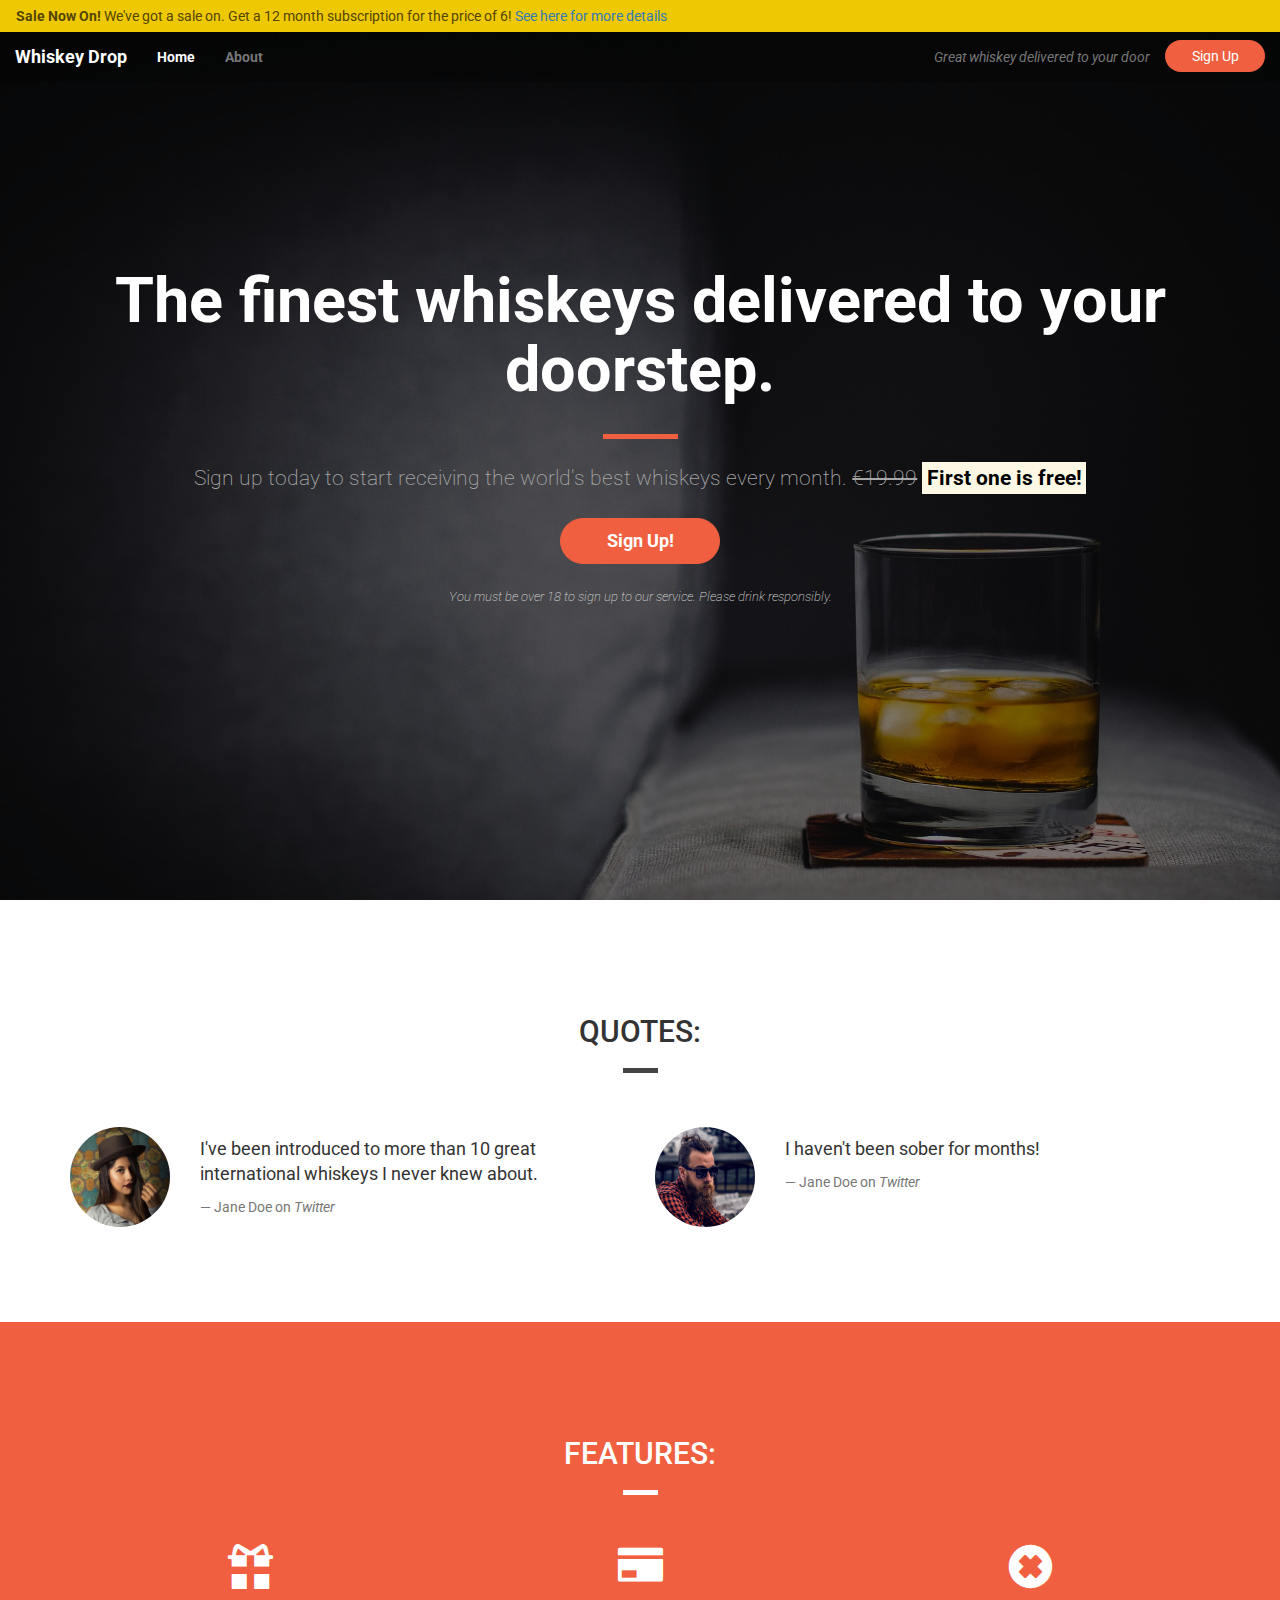
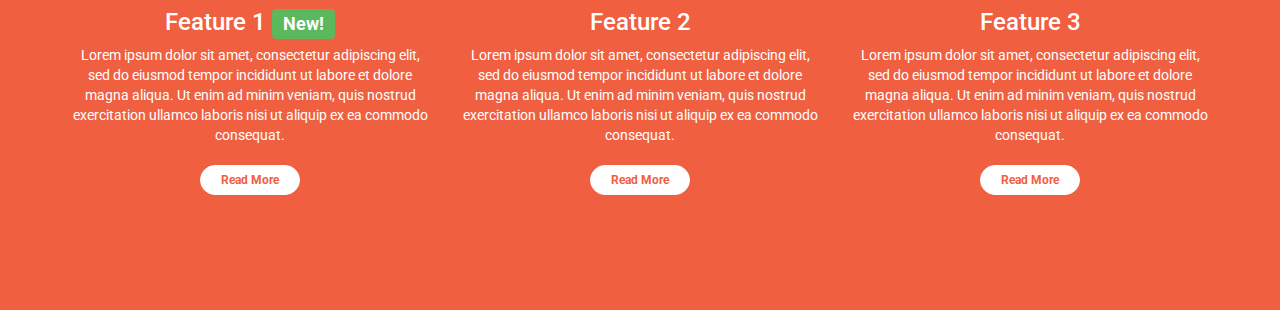
<file: bootstrap/index.html>
<!DOCTYPE html>
<html lang="en-us">

<head>
    <meta charset="utf-8">
    <meta name="viewport" content="width=device-width, initial-scale=1.0">
    <title>Whiskey Drop | Taste a new whiskey every month</title>
    <link rel="stylesheet" href="https://maxcdn.bootstrapcdn.com/bootstrap/3.3.7/css/bootstrap.min.css">
    <link href="https://fonts.googleapis.com/css?family=Roboto:400,400i,700,700i" rel="stylesheet">
    <link rel="stylesheet" href="css/style.css">
</head>

<body>
    <nav class="navbar navbar-default">
        <div class="container-fluid alert-container hidden-xs">
            <div class="row">
                <div class="col-xs-12">
                    <div class="site-wide-alert alert alert-warning">
                        <strong>Sale Now On!</strong> We've got a sale on. Get a 12 month subscription for the price of 6! <a href="">See here for more details</a>
                    </div>
                </div>
            </div>
        </div>

        <div class="container-fluid">
            <div class="navbar-header">
                <a href="/" class="navbar-brand">
                    Whiskey Drop
                </a>
                <button type="button" class="navbar-toggle collapsed" data-toggle="collapse" data-target="#navbar">
                    <span class="sr-only">Toggle navigation</span>
                    <span class="icon-bar"></span>
                    <span class="icon-bar"></span>
                    <span class="icon-bar"></span>
                </button>
            </div>

            <div class="navbar-collapse collapse" id="navbar">
                <ul class="nav navbar-nav">
                    <li class="active"><a href="/">Home</a></li>
                    <li><a href="">About</a></li>
                    <li class="visible-xs"><a href="">Sign In</a></li>
                </ul>

                <div class="navbar-header navbar-right hidden-xs">
                    <a href="/login" class='btn btn-default navbar-btn'>Sign Up</a>
                    <p class="navbar-text"><i>Great whiskey delivered to your door</i></p>
                </div>
            </div>
        </div>
    </nav>
    <div class="container-fluid callout-container">
        <div class="opaque-overlay">&nbsp;</div>
        <!-- Callout -->
        <div class="row">
            <div class="col-xs-12">
                <section class="callout jumbotron text-center">
                    <h1>The finest whiskeys delivered to your doorstep.</h1>
                    <hr class='block-divider block-divider--orange'>
                    <p class="lead">Sign up today to start receiving the world's best whiskeys every month. <s class="hidden-xs">€19.99</s> <span class="visible-xs"><br></span> <strong><mark>First one is free!</mark></strong></p>
                    <p><button class="btn btn-lg btn--cta btn--red" data-toggle='modal' data-target='#signUpModal'>Sign Up!</button></p>
                    <p class="text-muted"><small>You must be over 18 to sign up to our service. Please drink responsibly.</small></p>
                </section>
            </div>
        </div>
        <!-- /.callout -->
    </div>

    <div class="container-wrapper">
        <div class="container quotes-container content-container">
            <!-- Quotes -->
            <section class="quotes">
                <div class="row">
                    <div class="col-xs-12">
                        <div class="page-header">
                            <h2 class="text-uppercase">Quotes:</h2>
                            <hr class="block-divider block-divider--short">
                        </div>
                    </div>
                </div>
                <div class="row">
                    <div class="col-xs-12 col-md-6">
                        <div class="media">
                            <div class="media-left">
                                <img src="images/girl-image.png" class="img-circle media-object" height=100 width=100>
                            </div>
                            <div class="media-body">
                                <blockquote class="quote">
                                    <p>I've been introduced to more than 10 great international whiskeys I never knew about.</p>
                                    <footer>Jane Doe on <cite title="Twitter">Twitter</cite></footer>
                                </blockquote>
                            </div>
                        </div>
                    </div>
                    <div class="col-xs-12 col-md-6">
                        <div class="media">
                            <div class="media-left">
                                <img src="images/guy-image.png" class="img-circle media-object" height=100 width=100>
                            </div>
                            <div class="media-body">
                                <blockquote class="quote">
                                    <p>I haven't been sober for months!</p>
                                    <footer>Jane Doe on <cite title="Twitter">Twitter</cite></footer>
                                </blockquote>
                            </div>
                        </div>
                    </div>
                </div>
            </section>
            <!-- /.quotes -->
        </div>
    </div>

    <div class="container-wrapper container-wrapper--red">
        <div class="container features-container content-container">
            <!-- Features -->
            <section class="features">
                <div class="row">
                    <div class="col-xs-12">
                        <div class="page-header">
                            <h2 class="text-uppercase">Features:</h2>
                            <hr class="block-divider block-divider--short block-divider--white">
                        </div>
                    </div>
                </div>
                <div class="row">
                    <div class="col-xs-12 col-md-6 col-lg-4">
                        <div class="feature">
                            <h3><span class="glyphicon glyphicon-gift hidden-xs"></span> Feature 1 <span class="label label-success">New!</span></h3>
                            <p>Lorem ipsum dolor sit amet, consectetur adipiscing elit, sed do eiusmod tempor incididunt ut labore et dolore magna aliqua. Ut enim ad minim veniam, quis nostrud exercitation ullamco laboris nisi ut aliquip ex ea commodo consequat.
                            </p>
                            <p><a class="btn btn-sm btn-default" href="">Read More</a></p>
                        </div>
                    </div>
                    <div class="col-xs-12 col-md-6 col-lg-4">
                        <div class="feature">
                            <h3><span class="glyphicon glyphicon-credit-card hidden-xs"></span> Feature 2</h3>
                            <p>Lorem ipsum dolor sit amet, consectetur adipiscing elit, sed do eiusmod tempor incididunt ut labore et dolore magna aliqua. Ut enim ad minim veniam, quis nostrud exercitation ullamco laboris nisi ut aliquip ex ea commodo consequat.
                            </p>
                            <p><a class="btn btn-sm btn-default" href="">Read More</a></p>
                        </div>
                    </div>
                    <div class="col-xs-12 hidden-md col-lg-4">
                        <div class="feature">
                            <h3><span class="glyphicon glyphicon-remove-sign hidden-xs"></span> Feature 3</h3>
                            <p>Lorem ipsum dolor sit amet, consectetur adipiscing elit, sed do eiusmod tempor incididunt ut labore et dolore magna aliqua. Ut enim ad minim veniam, quis nostrud exercitation ullamco laboris nisi ut aliquip ex ea commodo consequat.
                            </p>
                            <p><a class="btn btn-sm btn-default" href="">Read More</a></p>
                        </div>
                    </div>
                </div>
            </section>
            <!-- /.features -->
        </div>
    </div>

    <!-- Modal -->
    <div class="modal fade" id="signUpModal" tabindex="-1" role="dialog" aria-labelledby="myModalLabel">
        <div class="modal-dialog" role="document">
            <div class="modal-content">
                <div class="modal-header">
                    <button type="button" class="close" data-dismiss="modal" aria-label="Close"><span aria-hidden="true">&times;</span></button>
                    <h4 class="modal-title" id="myModalLabel">Sign Up For Whiskey Drop!</h4>
                </div>
                <div class="modal-body">
                    <form>
                        <div class="form-group">
                            <label for="email">Email address</label>
                            <input type="email" class="form-control" id="email" placeholder="Email">
                            <p class="help-block">We'll never share your email address with anyone</p>
                        </div>
                        <div class="form-group">
                            <label for="password">Password</label>
                            <input type="password" class="form-control" id="password" placeholder="Password">
                        </div>
                        <div class="form-group">
                            <label for="passwordRepeat">Repeat Password</label>
                            <input type="password" class="form-control" id="passwordRepeat" placeholder="Repeat Your Password">
                        </div>
                        <button type="submit" class="btn btn-success">Sign Up!</button>
                    </form>
                </div>
            </div>
        </div>
    </div>

    <script src="https://code.jquery.com/jquery-3.2.1.min.js" integrity="sha256-hwg4gsxgFZhOsEEamdOYGBf13FyQuiTwlAQgxVSNgt4=" crossorigin="anonymous"></script>
    <script src="https://maxcdn.bootstrapcdn.com/bootstrap/3.3.7/js/bootstrap.min.js" integrity="sha384-Tc5IQib027qvyjSMfHjOMaLkfuWVxZxUPnCJA7l2mCWNIpG9mGCD8wGNIcPD7Txa" crossorigin="anonymous"></script>
</body>

</html>
</file>
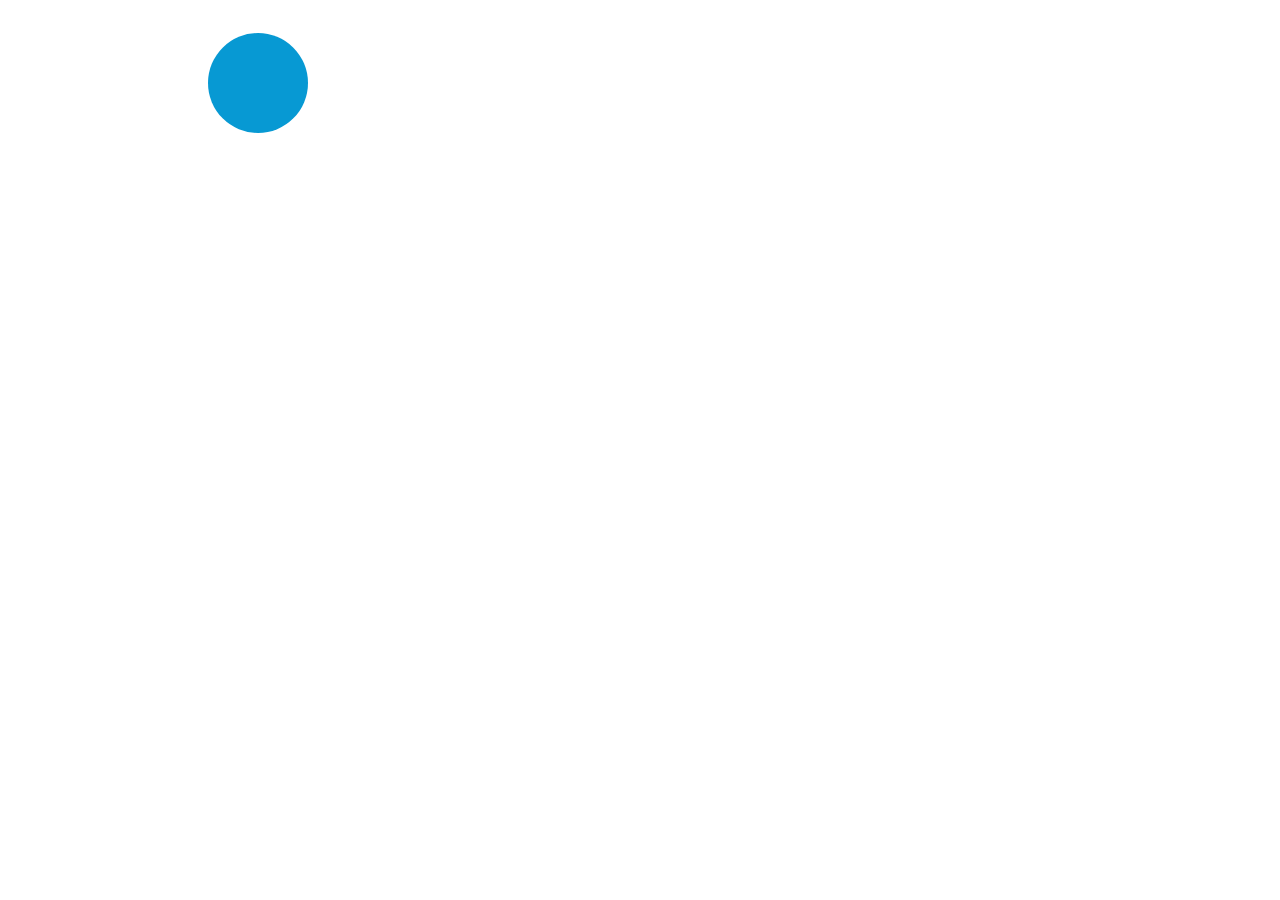
<file: keyframes/index.html>
<!DOCTYPE html>
<html lang="en">
<head>
    <meta charset="UTF-8">
    <meta name="viewport" content="width=device-width, initial-scale=1.0">
    <meta http-equiv="X-UA-Compatible" content="ie=edge">
    <link rel="stylesheet" href="fun.css" type="text/css" />
    <title>Document</title>
</head>
<body>

    <div class="box"></div>


    <div class="box2"></div>
 
</body>
</html>
</file>
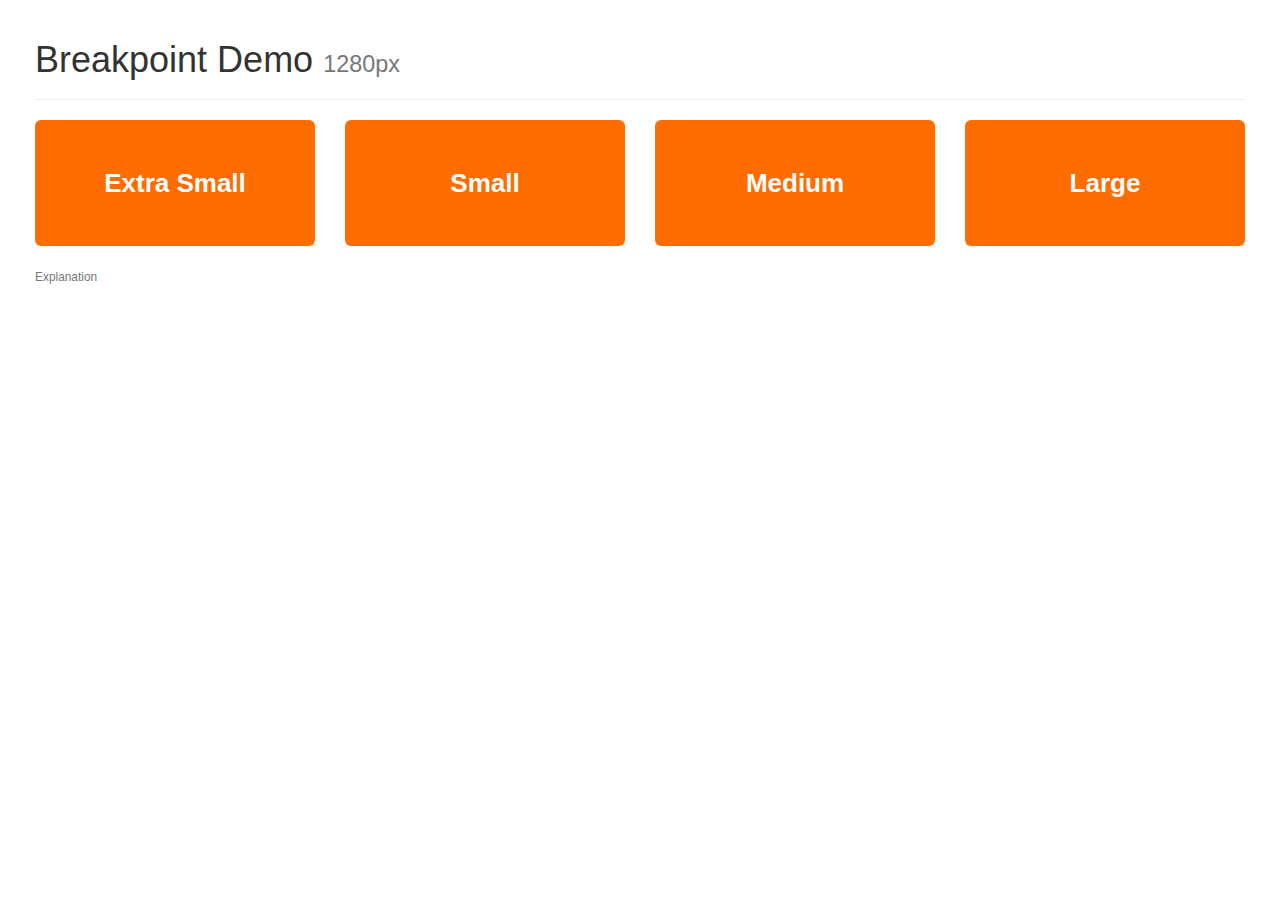
<file: bootstrap/breakpoint_demo.html>
<!DOCTYPE html>
<html lang="en-us">

<head>
    <meta charset="utf-8">
    <meta name="viewport" content="width=device-width, initial-scale=1.0">
    <title>Breakpoint demo</title>
    <link rel="stylesheet" href="https://maxcdn.bootstrapcdn.com/bootstrap/3.3.7/css/bootstrap.min.css">
    <style>
        body {
            padding: 0 20px;
        }

        .box {
            background-color: #444444;
            opacity: .25;
            text-align: center;
            padding: 50px 0;
            color: white;
            font-size: 26px;
            line-height: 26px;
            border-radius: 6px;
            margin-bottom: 20px;
        }

        @media (min-width: 1200px) {
            .box-lg {
                background-color: #ff6c00;
                opacity: 1;
            }
        }

        @media (min-width: 992px) {
            .box-md {
                background-color: #ff6c00;
                opacity: 1;
            }
        }

        @media (min-width: 768px) {
            .box-sm {
                background-color: #ff6c00;
                opacity: 1;
            }
        }

        .box-xs {
            background-color: #ff6c00;
            opacity: 1;
        }
    </style>
</head>

<body>
    <header class="header">
        <div class="container-fluid">
            <div class="row">
                <div class="col-xs-12">
                    <div class="page-header">
                        <h1>Breakpoint Demo <small id="resolution"></small></h1>
                    </div>
                </div>
            </div>
        </div>
    </header>
    <main class="grid">
        <div class="container-fluid">
            <div class="row">
                <div class="col-xs-6 col-sm-3">
                    <div class="box box-xs"><strong>Extra Small</strong></div>
                </div>
                <div class="col-xs-6 col-sm-3">
                    <div class="box box-sm"><strong>Small</strong></div>
                </div>
                <div class="col-xs-6 col-sm-3">
                    <div class="box box-md"><strong>Medium</strong></div>
                </div>
                <div class="col-xs-6 col-sm-3">
                    <div class="box box-lg"><strong>Large</strong></div>
                </div>
            </div>
        </div>
    </main>
    <footer>
        <div class="container-fluid">
            <div class="row">
                <div class="col-xs-12">
                    <p><small><a class="text-muted" data-toggle="collapse" href="#help" aria-expanded="false" aria-controls="collapseExample">Explanation</a></small></p>
                    <div class="collapse" id="help">
                        <hr>
                        <p>Bootstrap has four main breakpoints:</p>
                        <ul>
                            <li>Large: <code>>1200px</code></li>
                            <li>Medium: <code>=992px</code></li>
                            <li>Small: <code>>=768px</code></li>
                            <li>Extra small: <code><768px</code></li>
                        </ul>
                    </div>

                </div>
            </div>
        </div>
    </footer>
    <script src="https://code.jquery.com/jquery-3.2.1.min.js"></script>
    <script src="https://maxcdn.bootstrapcdn.com/bootstrap/3.3.7/js/bootstrap.min.js"></script>
    <script>
        /* global $ */
        var el = $('#resolution');
        $(window).on('load resize', function() {
            el.html($(window).width() + 'px');
        })
    </script>
</body>

</html>
</file>
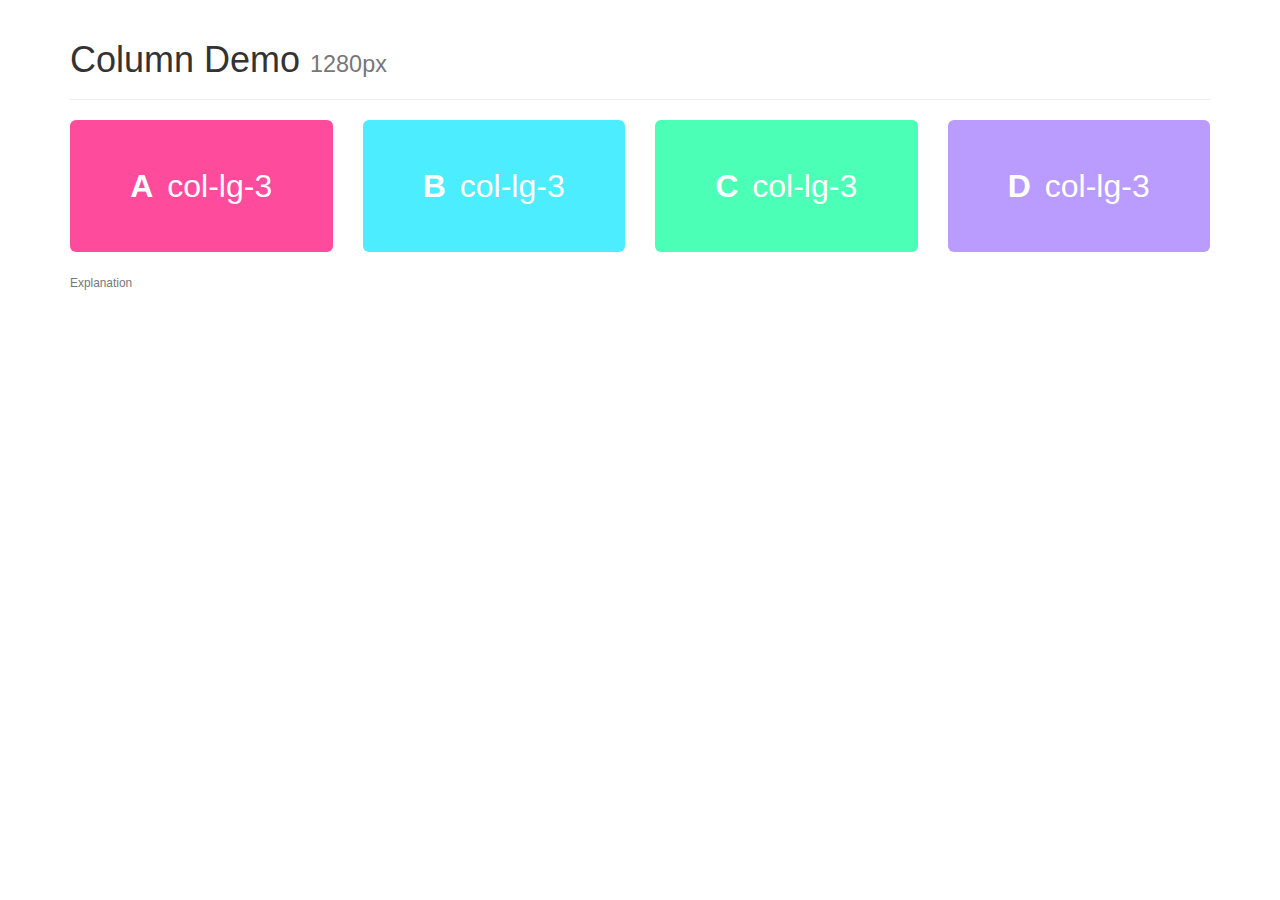
<file: bootstrap/column_demo.html>
<!DOCTYPE html>
<html lang="en-us">

<head>
    <meta charset="utf-8">
    <meta name="viewport" content="width=device-width, initial-scale=1.0">
    <title>Column demo</title>
    <link rel="stylesheet" href="https://maxcdn.bootstrapcdn.com/bootstrap/3.3.7/css/bootstrap.min.css">
    <style>
        .box {
            background-color: #444444;
            text-align: center;
            padding: 50px 0;
            color: white;
            font-size: 32px;
            line-height: 32px;
            border-radius: 6px;
            margin-bottom: 20px;
        }

        .box strong {
            margin-right: 5px;
        }

        .box-1 {
            background-color: #ff4b9c;
        }

        .box-2 {
            background-color: #4bedff;
        }

        .box-3 {
            background-color: #4bffb6;
        }

        .box-4 {
            background-color: #BA9BFF;
        }
    </style>
</head>

<body>
    <header class="header">
        <div class="container">
            <div class="row">
                <div class="col-xs-12">
                    <div class="page-header">
                        <h1>Column Demo <small id="resolution"></small></h1>
                    </div>
                </div>
            </div>
        </div>
    </header>
    <main class="grid">
        <div class="container">
            <div class="row">
                <div class="col-xs-12 col-sm-6 col-md-4 col-lg-3">
                    <div class="box box-1">
                        <span class="visible-lg"><strong>A</strong> col-lg-3</span>
                        <span class="visible-md"><strong>A</strong> col-md-4</span>
                        <span class="visible-sm"><strong>A</strong> col-sm-6</span>
                        <span class="visible-xs"><strong>A</strong> col-xs-12</span>
                    </div>
                </div>
                <div class="col-xs-12 col-sm-6 col-md-8 col-lg-3">
                    <div class="box box-2">
                        <span class="visible-lg"><strong>B</strong> col-lg-3</span>
                        <span class="visible-md"><strong>B</strong> col-md-8</span>
                        <span class="visible-sm"><strong>B</strong> col-sm-6</span>
                        <span class="visible-xs"><strong>B</strong> col-xs-12</span>
                    </div>
                </div>
                <div class="col-xs-12 col-sm-12 col-md-6 col-lg-3">
                    <div class="box box-3">
                        <span class="visible-lg"><strong>C</strong> col-lg-3</span>
                        <span class="visible-md"><strong>C</strong> col-md-6</span>
                        <span class="visible-sm"><strong>C</strong> col-sm-12</span>
                        <span class="visible-xs"><strong>C</strong> col-xs-12</span>
                    </div>
                </div>
                <div class="col-xs-12 col-sm-12 col-md-6 col-lg-3">
                    <div class="box box-4">
                        <span class="visible-lg"><strong>D</strong> col-lg-3</span>
                        <span class="visible-md"><strong>D</strong> col-md-6</span>
                        <span class="visible-sm"><strong>D</strong> col-sm-12</span>
                        <span class="visible-xs"><strong>D</strong> col-xs-12</span>
                    </div>
                </div>
            </div>
        </div>
    </main>
    <footer>
        <div class="container">
            <div class="row">
                <div class="col-xs-12">
                    <p><small><a class="text-muted" data-toggle="collapse" href="#help" aria-expanded="false" aria-controls="collapseExample">Explanation</a></small></p>
                    <div class="collapse" id="help">
                        <hr>
                        <p>Taking A (pink) as an example:</p>
                        <ul>
                            <li>Above large breakpoint it occupies 3 columns with <code>.col-xs-3</code></li>
                            <li>Above medium breakpoint it occupies 4 columns with <code>.col-md-4</code></li>
                            <li>Above small breakpoint it occupies 6 columns with <code>.col-sm-6</code></li>
                            <li>Below extra small breakpoint it occupies 12 columns with <code>.col-sm-12</code></li>
                        </ul>
                    </div>
                </div>
            </div>
        </div>
    </footer>
    <script src="https://code.jquery.com/jquery-3.2.1.min.js"></script>
    <script src="https://maxcdn.bootstrapcdn.com/bootstrap/3.3.7/js/bootstrap.min.js"></script>
    <script>
        /* global $ */
        var el = $('#resolution');
        $(window).on('load resize', function() {
            el.html($(window).width() + 'px');
        })
    </script>
</body>

</html>
</file>
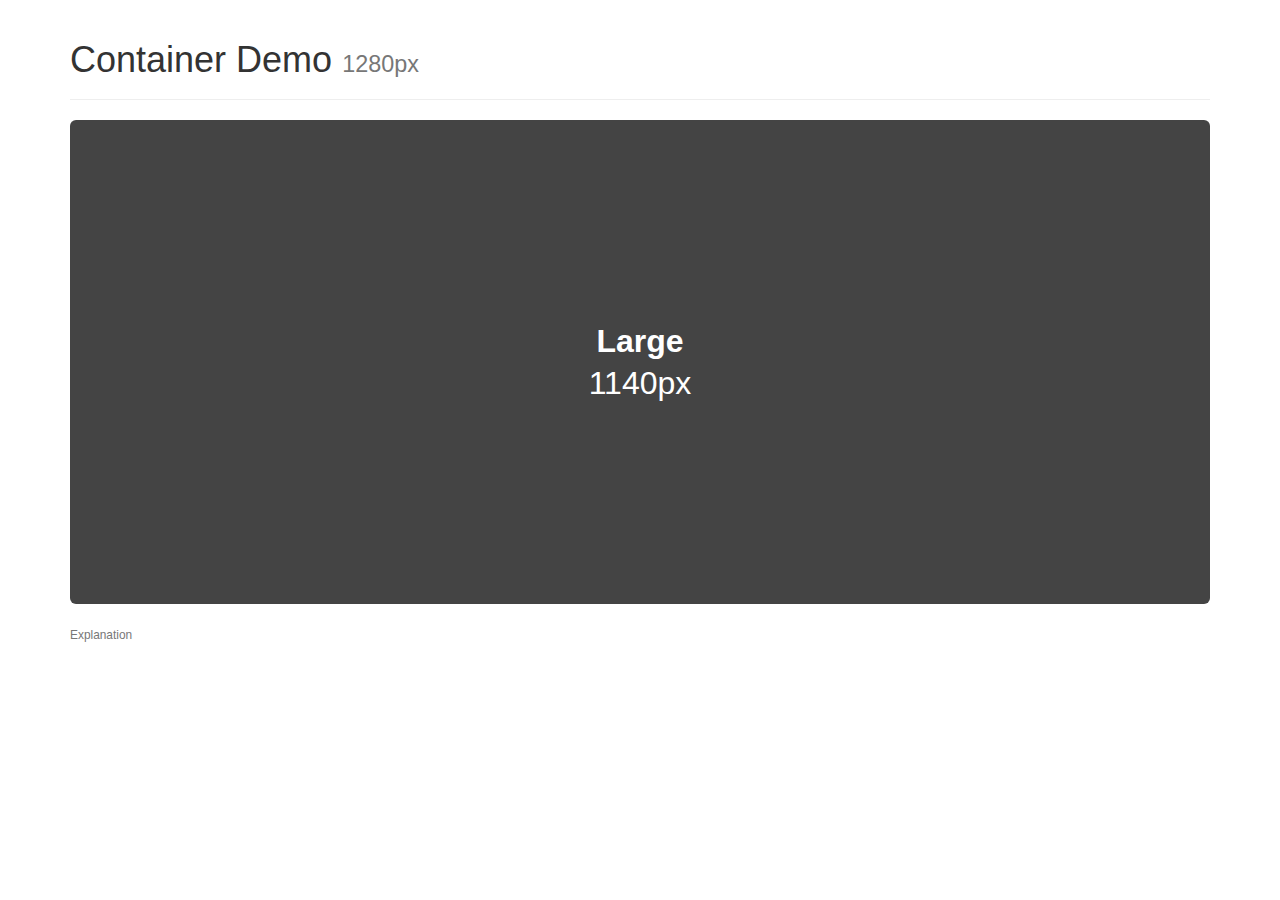
<file: bootstrap/container_demo.html>
<!DOCTYPE html>
<html lang="en-us">

<head>
    <meta charset="utf-8">
    <meta name="viewport" content="width=device-width, initial-scale=1.0">
    <title>Container demo</title>
    <link rel="stylesheet" href="https://maxcdn.bootstrapcdn.com/bootstrap/3.3.7/css/bootstrap.min.css">
    <style>
        body {
            padding: 0 20px;
        }

        .box {
            background-color: #444444;
            text-align: center;
            padding: 200px 0;
            color: white;
            font-size: 32px;
            line-height: 42px;
            border-radius: 6px;
        }
    </style>
</head>

<body>
    <header class="header">
        <div class="container">
            <div class="row">
                <div class="col-xs-12">
                    <div class="page-header">
                        <h1>Container Demo <small id="resolution"></small></h1>
                    </div>
                </div>
            </div>
        </div>
    </header>
    <main class="grid">
        <div class="container">
            <div class="row">
                <div class="col-xs-12">
                    <div class="box">
                        <strong class="visible-xs">Extra small</strong>
                        <strong class="visible-sm">Small</strong>
                        <strong class="visible-md">Medium</strong>
                        <strong class="visible-lg">Large</strong> <span class="visible-xs">100%</span>
                        <span id="width"></span>
                    </div>
                </div>
            </div>
        </div>
    </main>
    <footer>
        <div class="container">
            <div class="row">
                <div class="col-xs-12">
                    <br>
                    <p><small><a class="text-muted" data-toggle="collapse" href="#help" aria-expanded="false" aria-controls="collapseExample">Explanation</a></small></p>
                    <div class="collapse" id="help">
                        <hr>
                        <p>The Bootstrap grid container element has a different fixed width depending on the currently active breakpoint</p>
                        <ul>
                            <li>Large: <code>1100px</code></li>
                            <li>Medium: <code>940px</code></li>
                            <li>Small: <code>720px</code></li>
                            <li>Extra small: <code>100%</code></li>
                        </ul>
                    </div>
                </div>
            </div>
        </div>
    </footer>
    <script src="https://code.jquery.com/jquery-3.2.1.min.js"></script>
    <script src="https://maxcdn.bootstrapcdn.com/bootstrap/3.3.7/js/bootstrap.min.js"></script>
    <script>
        /* global $ */
        var el = $('#resolution');
        var width = $('#width');
        $(window).on('load resize', function() {
            el.html($(window).width() + 'px');
            width.html(width.parent().width() + 'px');
        })
    </script>
</body>

</html>
</file>
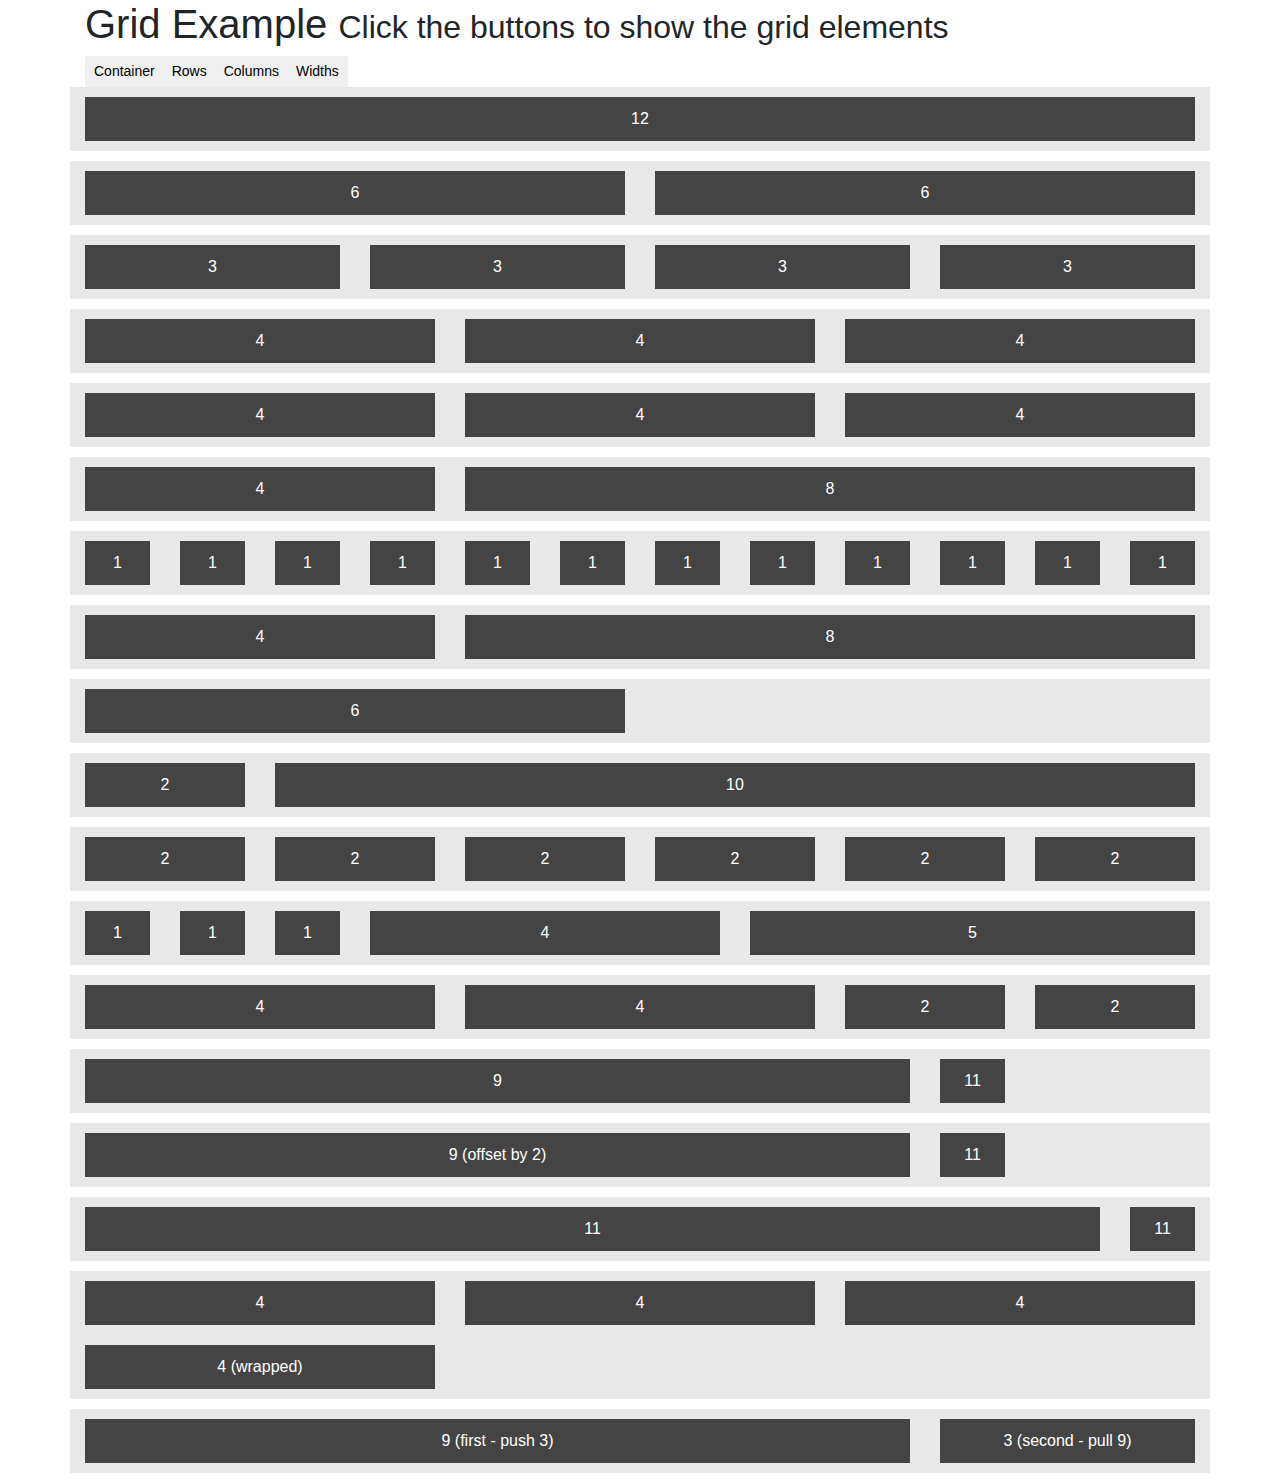
<file: bootstrap/grid_example.html>
<!DOCTYPE html>
<html lang="en-us">

<head>
    <meta charset="utf-8">
    <meta name="viewport" content="width=device-width, initial-scale=1.0">
    <title>Grid system example</title>
    <link rel="stylesheet" href="https://stackpath.bootstrapcdn.com/bootstrap/4.1.1/css/bootstrap.min.css">
    <style>
        body {
            padding: 0 20px;
        }

        .header {
            padding-left: 0;
            padding-right: 0;
        }

        .grid .row {
            background-color: #e8e8e8;
            margin-bottom: 10px;
            min-height: 60px;
        }

        .grid .row>div {
        }

        .grid .grid-element {
            padding: 10px;
            background-color: #444;
            color: white;
            text-align: center;
            min-height: 40px;
            margin-top: 10px;
            margin-bottom: 10px;
        }

        .grid .grid-element span {
        }

        .grid .controls {
            position: fixed;
            bottom: 10px;
            left: 10px;
        }
    </style>
</head>

<body>
    <header class="header">
        <div class="container">
            <div class="row">
                <div class="col-12">
                    <div class="page-header">
                        <h1>Grid Example <small>Click the buttons to show the grid elements</small></h1>
                        <div class='controls'>
                            <div class="btn-group" role="group" aria-label="...">
                                <button type="button" class="btn btn-sm btn-default active" id="toggleContainer">Container</button>
                                <button type="button" class="btn btn-sm btn-default active" id="toggleRows">Rows</button>
                                <button type="button" class="btn btn-sm btn-default active" id="toggleColumns">Columns</button>
                                <button type="button" class="btn btn-sm btn-default active" id="toggleNumbers">Widths</button>
                            </div>
                        </div>
                    </div>
                </div>
            </div>
        </div>
    </header>
    <main class="grid">
        <div class="container">
            <div class="row">
                <div class="col-12">
                    <div class="grid-element"><span>12</span></div>
                </div>
            </div>
            <div class="row">
                <div class="col-6">
                    <div class="grid-element"><span>6</span></div>
                </div>
                <div class="col-6">
                    <div class="grid-element"><span>6</span></div>
                </div>
            </div>
            <div class="row">
                <div class="col-3">
                    <div class="grid-element"><span>3</span></div>
                </div>
                <div class="col-3">
                    <div class="grid-element"><span>3</span></div>
                </div>
                <div class="col-3">
                    <div class="grid-element"><span>3</span></div>
                </div>
                <div class="col-3">
                    <div class="grid-element"><span>3</span></div>
                </div>
            </div>
            <div class="row">
                <div class="col-4">
                    <div class="grid-element"><span>4</span></div>
                </div>
                <div class="col-4">
                    <div class="grid-element"><span>4</span></div>
                </div>
                <div class="col-4">
                    <div class="grid-element"><span>4</span></div>
                </div>
            </div>
            
            <div class="row">
                <div class="col-4">
                    <div class="grid-element"><span>4</span></div>
                </div>
                <div class="col-4">
                    <div class="grid-element"><span>4</span></div>
                </div>
                <div class="col-4">
                    <div class="grid-element"><span>4</span></div>
                </div>
            </div>
            <div class="row">
                <div class="col-4">
                    <div class="grid-element"><span>4</span></div>
                </div>
                <div class="col-8">
                    <div class="grid-element"><span>8</span></div>
                </div>
            </div>
            <div class="row">
                <div class="col-1">
                    <div class="grid-element"><span>1</span></div>
                </div>
                <div class="col-1">
                    <div class="grid-element"><span>1</span></div>
                </div>
                <div class="col-1">
                    <div class="grid-element"><span>1</span></div>
                </div>
                <div class="col-1">
                    <div class="grid-element"><span>1</span></div>
                </div>
                <div class="col-1">
                    <div class="grid-element"><span>1</span></div>
                </div>
                <div class="col-1">
                    <div class="grid-element"><span>1</span></div>
                </div>
                <div class="col-1">
                    <div class="grid-element"><span>1</span></div>
                </div>
                <div class="col-1">
                    <div class="grid-element"><span>1</span></div>
                </div>
                <div class="col-1">
                    <div class="grid-element"><span>1</span></div>
                </div>
                <div class="col-1">
                    <div class="grid-element"><span>1</span></div>
                </div>
                <div class="col-1">
                    <div class="grid-element"><span>1</span></div>
                </div>
                <div class="col-1">
                    <div class="grid-element"><span>1</span></div>
                </div>
            </div>
            <div class="row">
                <div class="col-4">
                    <div class="grid-element"><span>4</span></div>
                </div>
                <div class="col-8">
                    <div class="grid-element"><span>8</span></div>
                </div>
            </div>
            <div class="row">
                <div class="col-6 col-offset-3">
                    <div class="grid-element"><span>6</span></div>
                </div>
            </div>
            <div class="row">
                <div class="col-2">
                    <div class="grid-element"><span>2</span></div>
                </div>
                <div class="col-10">
                    <div class="grid-element"><span>10</span></div>
                </div>
            </div>
            <div class="row">
                <div class="col-2">
                    <div class="grid-element"><span>2</span></div>
                </div>
                <div class="col-2">
                    <div class="grid-element"><span>2</span></div>
                </div>
                <div class="col-2">
                    <div class="grid-element"><span>2</span></div>
                </div>
                <div class="col-2">
                    <div class="grid-element"><span>2</span></div>
                </div>
                <div class="col-2">
                    <div class="grid-element"><span>2</span></div>
                </div>
                <div class="col-2">
                    <div class="grid-element"><span>2</span></div>
                </div>
            </div>
            <div class="row">
                <div class="col-1">
                    <div class="grid-element"><span>1</span></div>
                </div>
                <div class="col-1">
                    <div class="grid-element"><span>1</span></div>
                </div>
                <div class="col-1">
                    <div class="grid-element"><span>1</span></div>
                </div>
                <div class="col-4">
                    <div class="grid-element"><span>4</span></div>
                </div>
                <div class="col-5">
                    <div class="grid-element"><span>5</span></div>
                </div>
            </div>
            <div class="row">
                <div class="col-4">
                    <div class="grid-element"><span>4</span></div>
                </div>
                <div class="col-4">
                    <div class="grid-element"><span>4</span></div>
                </div>
                <div class="col-2">
                    <div class="grid-element"><span>2</span></div>
                </div>
                <div class="col-2">
                    <div class="grid-element"><span>2</span></div>
                </div>
            </div>
            <div class="row">
                <div class="col-9">
                    <div class="grid-element"><span>9</span></div>
                </div>
                <div class="col-1">
                    <div class="grid-element"><span>11</span></div>
                </div>
            </div>
            <div class="row">
                <div class="col-9 col-offset-2">
                    <div class="grid-element"><span>9 (offset by 2)</span></div>
                </div>
                <div class="col-1">
                    <div class="grid-element"><span>11</span></div>
                </div>
            </div>
            <div class="row">
                <div class="col-11">
                    <div class="grid-element"><span>11</span></div>
                </div>
                <div class="col-1">
                    <div class="grid-element"><span>11</span></div>
                </div>
            </div>
            <div class="row">
                <div class="col-4">
                    <div class="grid-element"><span>4</span></div>
                </div>
                <div class="col-4">
                    <div class="grid-element"><span>4</span></div>
                </div>
                <div class="col-4">
                    <div class="grid-element"><span>4</span></div>
                </div>
                <div class="col-4">
                    <div class="grid-element"><span>4 (wrapped)</span></div>
                </div>
            </div>
            <div class="row">
                <div class="col-9 col-push-3">
                    <div class="grid-element"><span>9 (first - push 3)</span></div>
                </div>
                <div class="col-3 col-pull-9">
                    <div class="grid-element"><span>3 (second - pull 9)</span></div>
                </div>
            </div>
        </div>
    </main>
    <script src="https://code.jquery.com/jquery-3.2.1.min.js"></script>
    <script>
        /* global $ */
        $(document).ready(function() {
            $('#toggleRows').click(function() {
                $('.grid .row').toggle();
                $(this).toggleClass('active');
            });
            $('#toggleColumns').click(function() {
                $('.grid .row > div').toggle();
                $(this).toggleClass('active');
            });
            $('#toggleNumbers').click(function() {
                $('.grid .grid-element span').toggle();
                $(this).toggleClass('active');
            });
            $('#toggleContainer').click(function() {
                $('.header > div, .grid > div').toggleClass('container').toggleClass('container-fluid');
                $(this).toggleClass('active');
            });
        });
    </script>
</body>

</html>
</file>
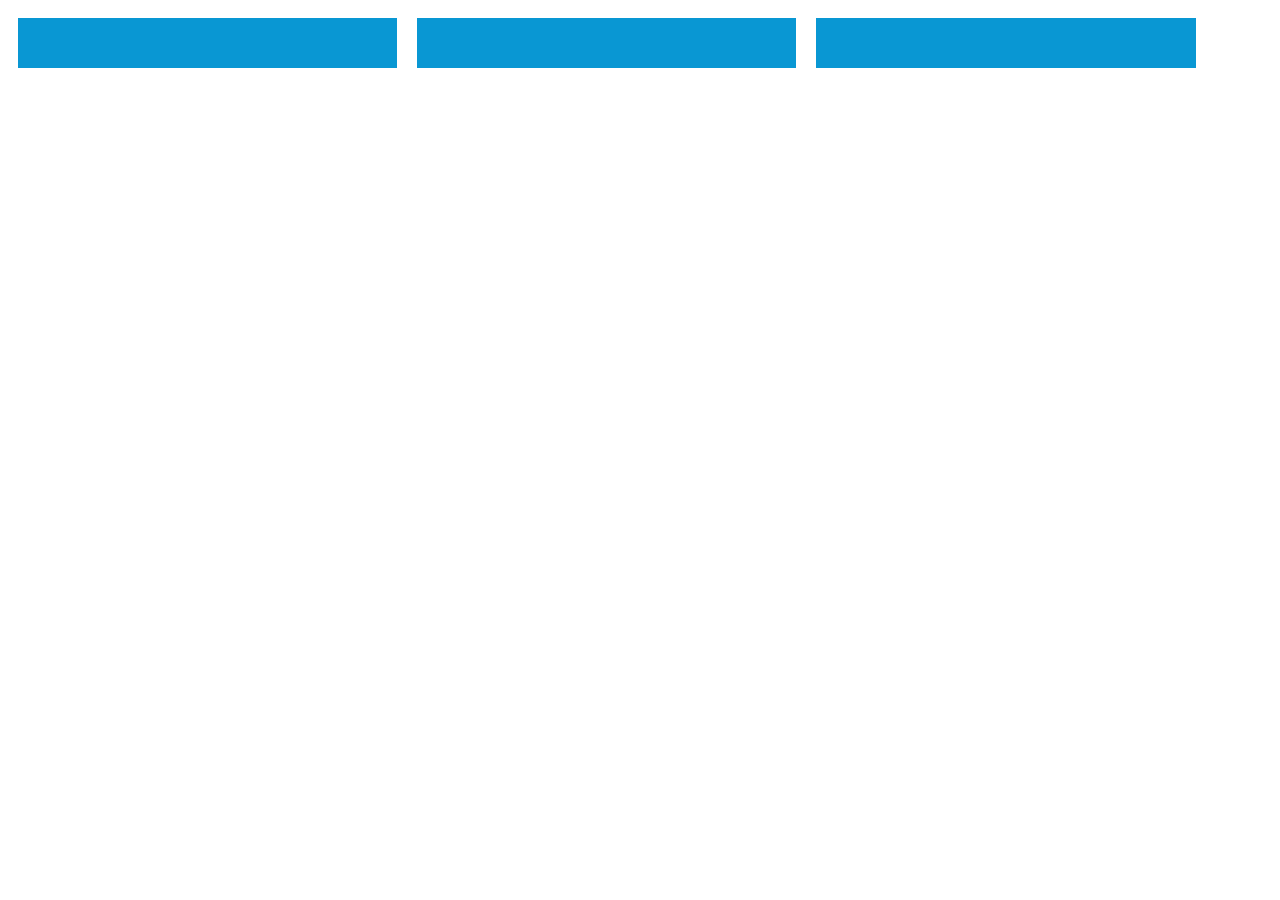
<file: responsive/responsive2.html>
<!DOCTYPE html>
<html lang="en">
<head>
    <meta charset="UTF-8">
    <meta name="viewport" content="width=device-width, initial-scale=1.0">
    <meta http-equiv="X-UA-Compatible" content="ie=edge">
    <link rel="stylesheet" href="../css/mainMF.css" type="text/css" />
    <title>Document</title>
</head>
<body>
    
    <div class="container">
        <div class="column"></div>
        <div class="column"></div>
        <div class="column"></div>
    </div>
    
</body>
</html>
</file>
<file: bootstrap/css/style.css>
body {
    font-family: 'Roboto', sans-serif;
}

/* Containers */

.container-wrapper {}

.container-wrapper--red {
    background-color: #f05f40;
    color: white;
}

.alert-container {}

.callout-container {
    height: 100vh;

    background: url('../images/whiskey-background.jpg') no-repeat center center fixed;
    -webkit-background-size: cover;
    -moz-background-size: cover;
    -o-background-size: cover;
    background-size: cover;

    display: flex;
    align-items: center;
    justify-content: center;

    position: relative;
}

.opaque-overlay {
    position: absolute;
    top: 0;
    left: 0;
    height: 100%;
    width: 100%;
    background-color: rgba(0, 0, 0, 0.5);
}

.content-container {
    padding-top: 75px;
    padding-bottom: 75px;
}

/* Navbar */

.navbar {
    margin-bottom: 0;
    position: absolute;
    top: 0;
    left: 0;
    width: 100%;
    z-index: 1;
    background-color: rgba(0, 0, 0, .25);
    border: 0;
}

.navbar-default .navbar-collapse {
    border-color: transparent;
}

.navbar-default .navbar-toggle {
    border: 0;
}

.navbar-default .navbar-toggle:hover {
    background-color: transparent;
}

.navbar-default .navbar-toggle .icon-bar {
    background-color: white;
}

.navbar .navbar-brand {
    font-weight: bold;
    color: white;
}

.navbar .navbar-brand:hover {
    color: white;
}

.navbar-default .navbar-nav a {
    font-weight: bold;
}

.navbar-default .navbar-nav>.active>a,
.navbar-default .navbar-nav>.active>a:focus,
.navbar-default .navbar-nav>.active>a:hover {
    color: white;
    background: transparent;
}

.navbar-default .navbar-nav>li>a:focus,
.navbar-default .navbar-nav>li>a:hover {
    color: white;
}

.navbar-btn {
    border: 0;
    border-radius: 16px;
    width: 100px;
    background-color: #f05f40;
    color: white;
}

.navbar-btn:hover {
    background-color: #df4929;
    border-color: #df4929;
    color: white;
}

/* Jumbotron */

.jumbotron {
    background-color: transparent;
}

.jumbotron h1 {
    color: white;
    font-weight: bold;
    margin-bottom: 30px;
    color: white;
}

.jumbotron .lead {
    color: #a7a7a7;
    margin: 25px 0;
}

.jumbotron small {
    font-size: 60%;
    font-style: italic;
    color: #d0d0d0;
}

/* Block dividers */

.block-divider {
    width: 75px;
    height: 5px;
    border: 0;
    background-color: #444;
}

.block-divider--orange {
    background-color: #f05f40;
}

.block-divider--white {
    background-color: white;
}

.block-divider--short {
    width: 35px;
}

/* Buttons */

.btn--cta {
    font-weight: bold;
    border-radius: 23px;
    width: 160px;
}

.btn--red {
    color: white;
    background-color: #f05f40;
    border-color: #f05f40;
}

.btn--red:hover,
.btn--red:active,
.btn--red:focus,
.btn--red:active:focus {
    background-color: #df4929;
    border-color: #df4929;
    color: white;
}

/* Alert */

.alert-container .col-xs-12 {
    padding-left: 0;
    padding-right: 0;
}

.site-wide-alert {
    color: #544600;
    background-color: #eec802;
    border-color: #eec802;
    padding: 5px 15px;
    margin-bottom: 0;
    border: 1px solid transparent;
    border-radius: 0;
}

/* Page Headers */

.page-header {
    margin-bottom: 0;
    border-bottom: 0;
    text-align: center;
}

.page-header h2 {
    margin-top: 0;
}

/* Quotes */

.quotes .page-header {
    margin-bottom: 25px;
}

blockquote.quote {
    border-left: 0;
}

/* Features */

.feature {
    text-align: center;
    margin-bottom: 40px;
}

.feature .glyphicon {
    display: block;
    margin-bottom: 20px;
    font-size: 45px;
    line-height: 45px;
}

.feature .btn {
    background-color: white;
    border-color: white;
    border-radius: 15px;
    min-width: 100px;
    font-weight: bold;
    margin-top: 10px;
    color: #f05f40;
}
</file>
<file: keyframes/fun.css>
.box {
    background-color: #000;
    width: 150px;
    height: 0;
    margin: 25px;
    float: left;
    /* note animation-name reffers to keyframes name */
    animation-name: growing;
    animation-duration: 2s;
    animation-timing-function: ease-in-out;
    animation-fill-mode: forwards;
    animation-iteration-count: infinite;
    animation-direction: alternate;
    
}

.box2 {
    background-color: #0799d3;
    width: 100px;
    height: 100px;
    border-radius: 50%;
    
    /*position on page*/
    position: relative;
    left: 200px;
    top: 25px;
    
    /* note animation-name reffers to keyframes name */
    animation-name: jump;
    animation-duration: .5s;
    animation-timing-function: cubic-bezier(0.4, 0, 1, 1);
    animation-fill-mode: forwards;
    animation-iteration-count: infinite;
    animation-direction: alternate;
    
}

@keyframes growing {
    from{
        height: 0;
    }
    to {
        height: 150px;
    }
}

@keyframes jump {
    from{
        top: 25px;
    }
    to {
        top: 250px;
    }
}
</file>
<file: css/mainMF.css>
/* styles for all devices and mobile */
.column {
    float: left; /* global css: same on all devices */
    height: 50px; /* global css: same on all devices */
    
    /* mobile only */
    width: 100%;
    background-color: #000;
    margin: 10px 0;
}

/* styles for tablet */
@media (min-width: 768px) {
    .column {
        /* overwrites above margin, width and bg color */
        margin: 10px;
        width: 30%;
        background-color: #e84610; /* red */
    }
}

/* styles for desktop */
@media (min-width: 992px) {
    /* overwrites bg color on 18th line */
    .column {
        background-color: #0997d3; /* blue */
    }
}
</file>
